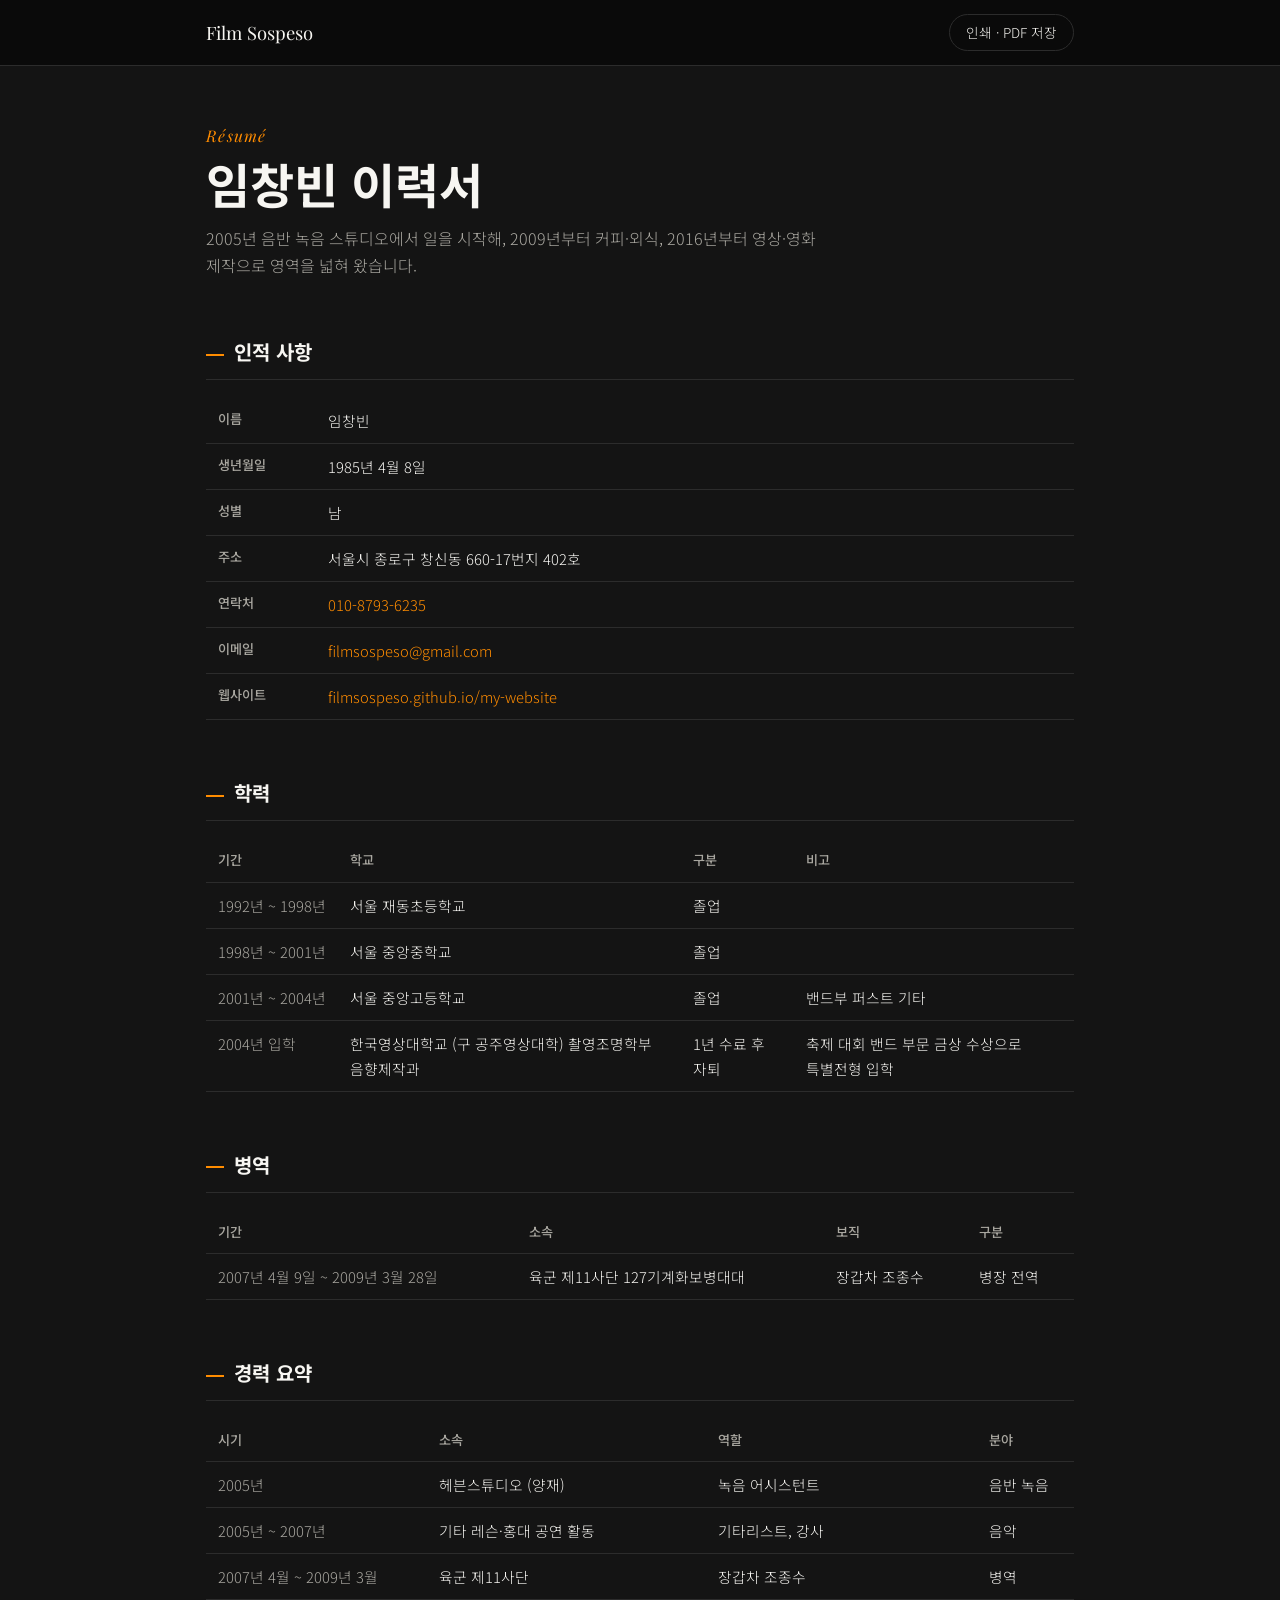
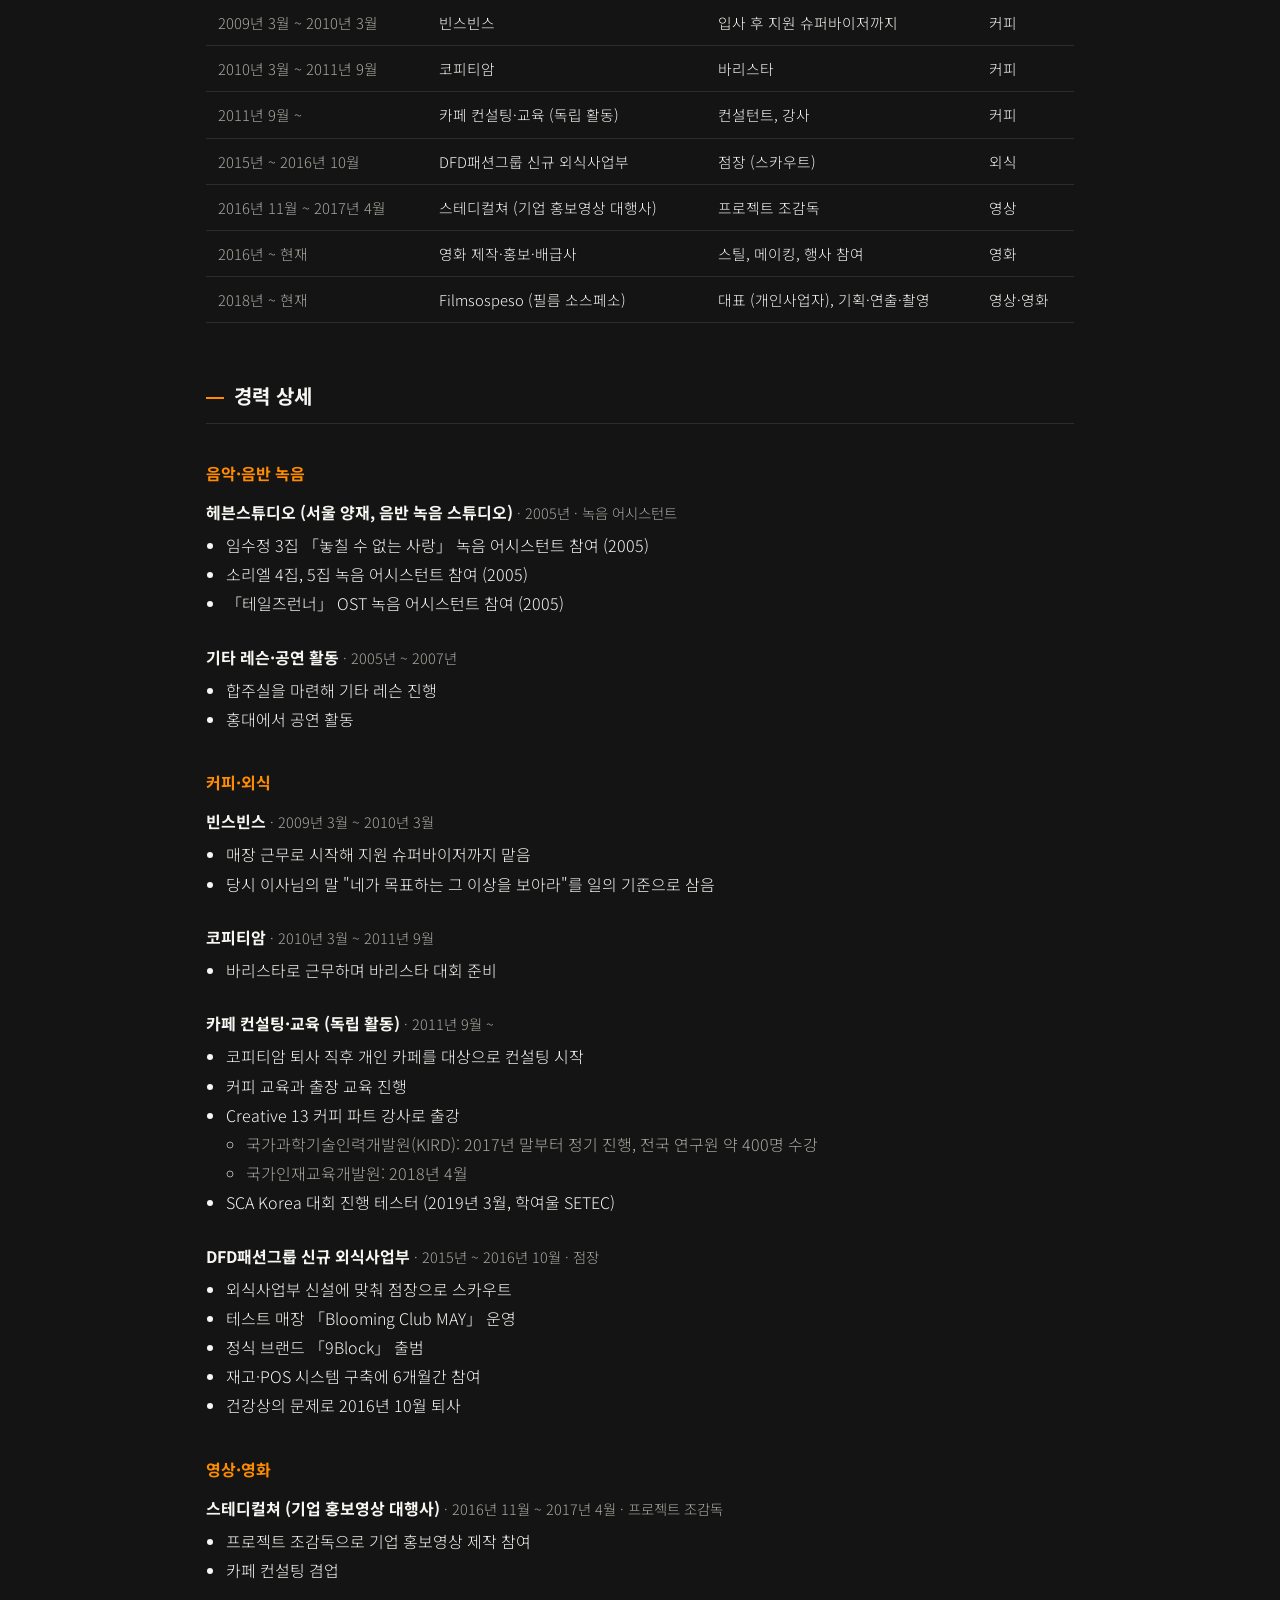
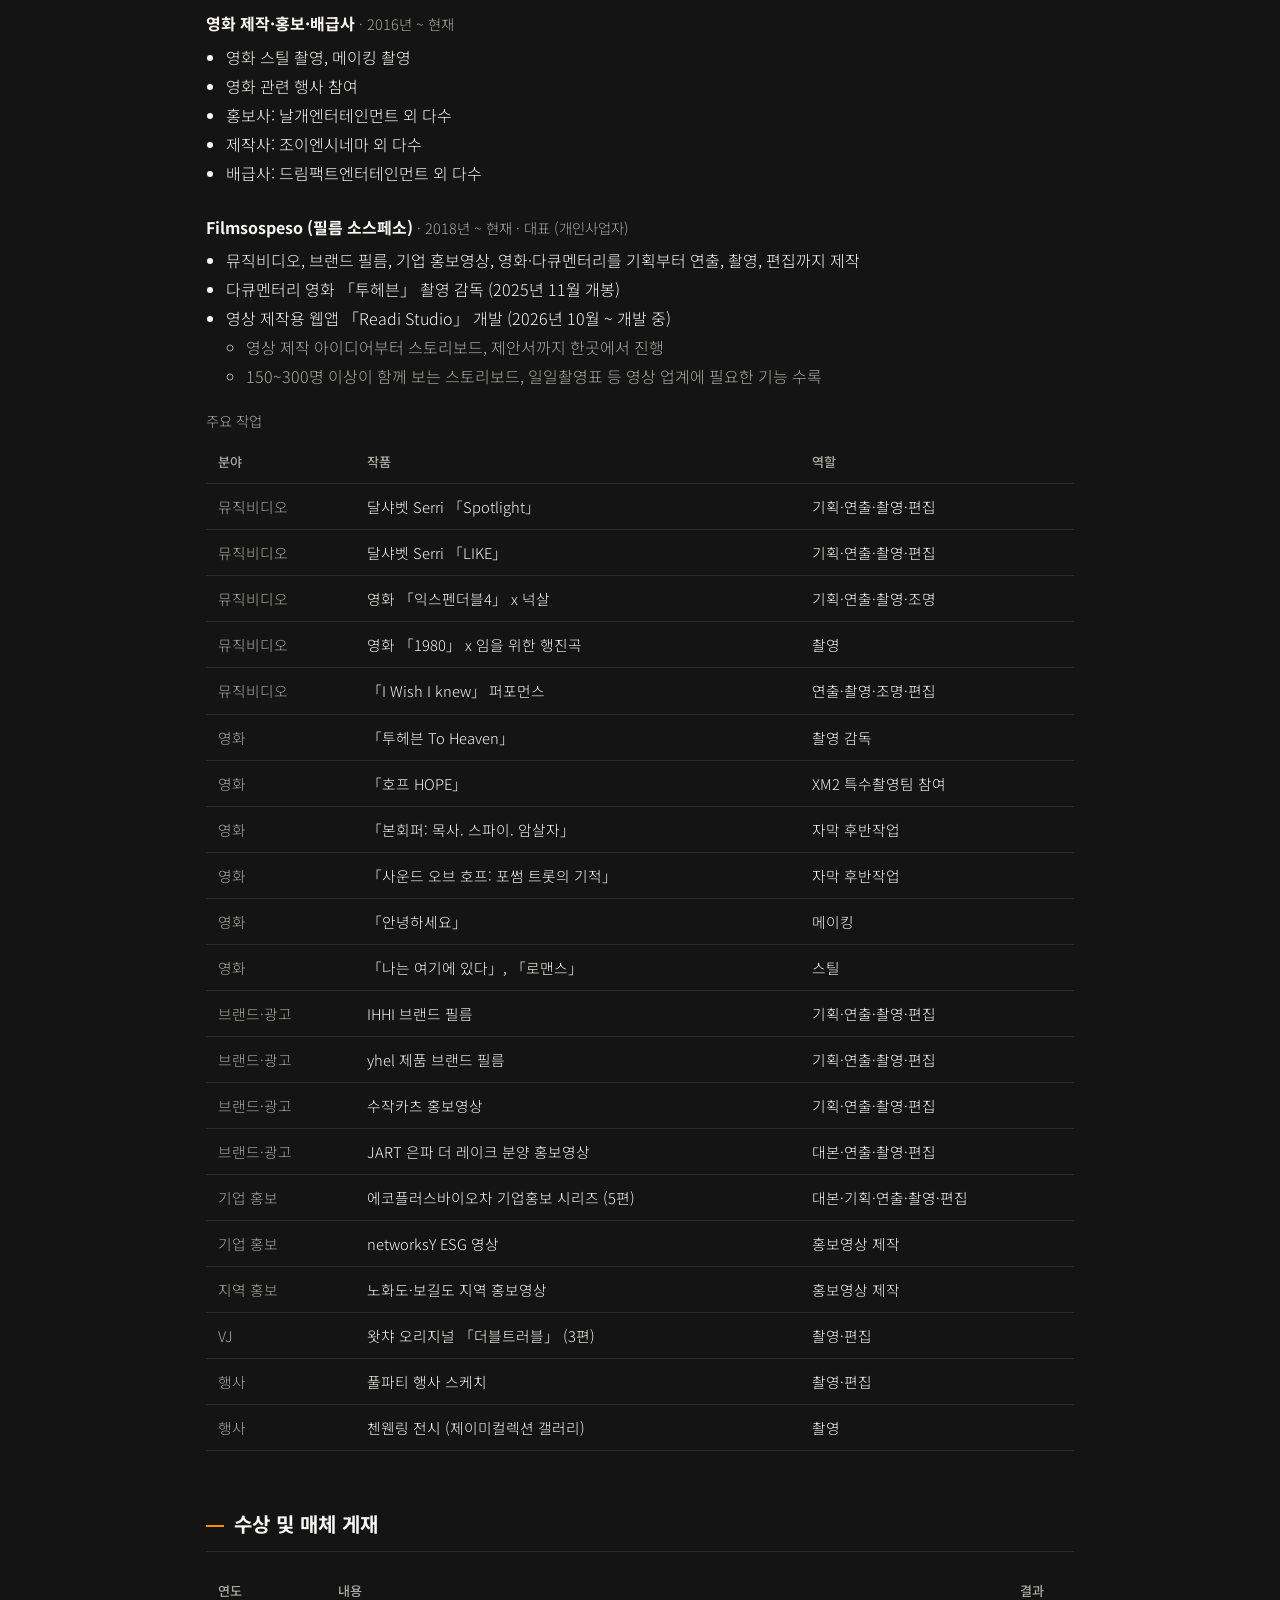
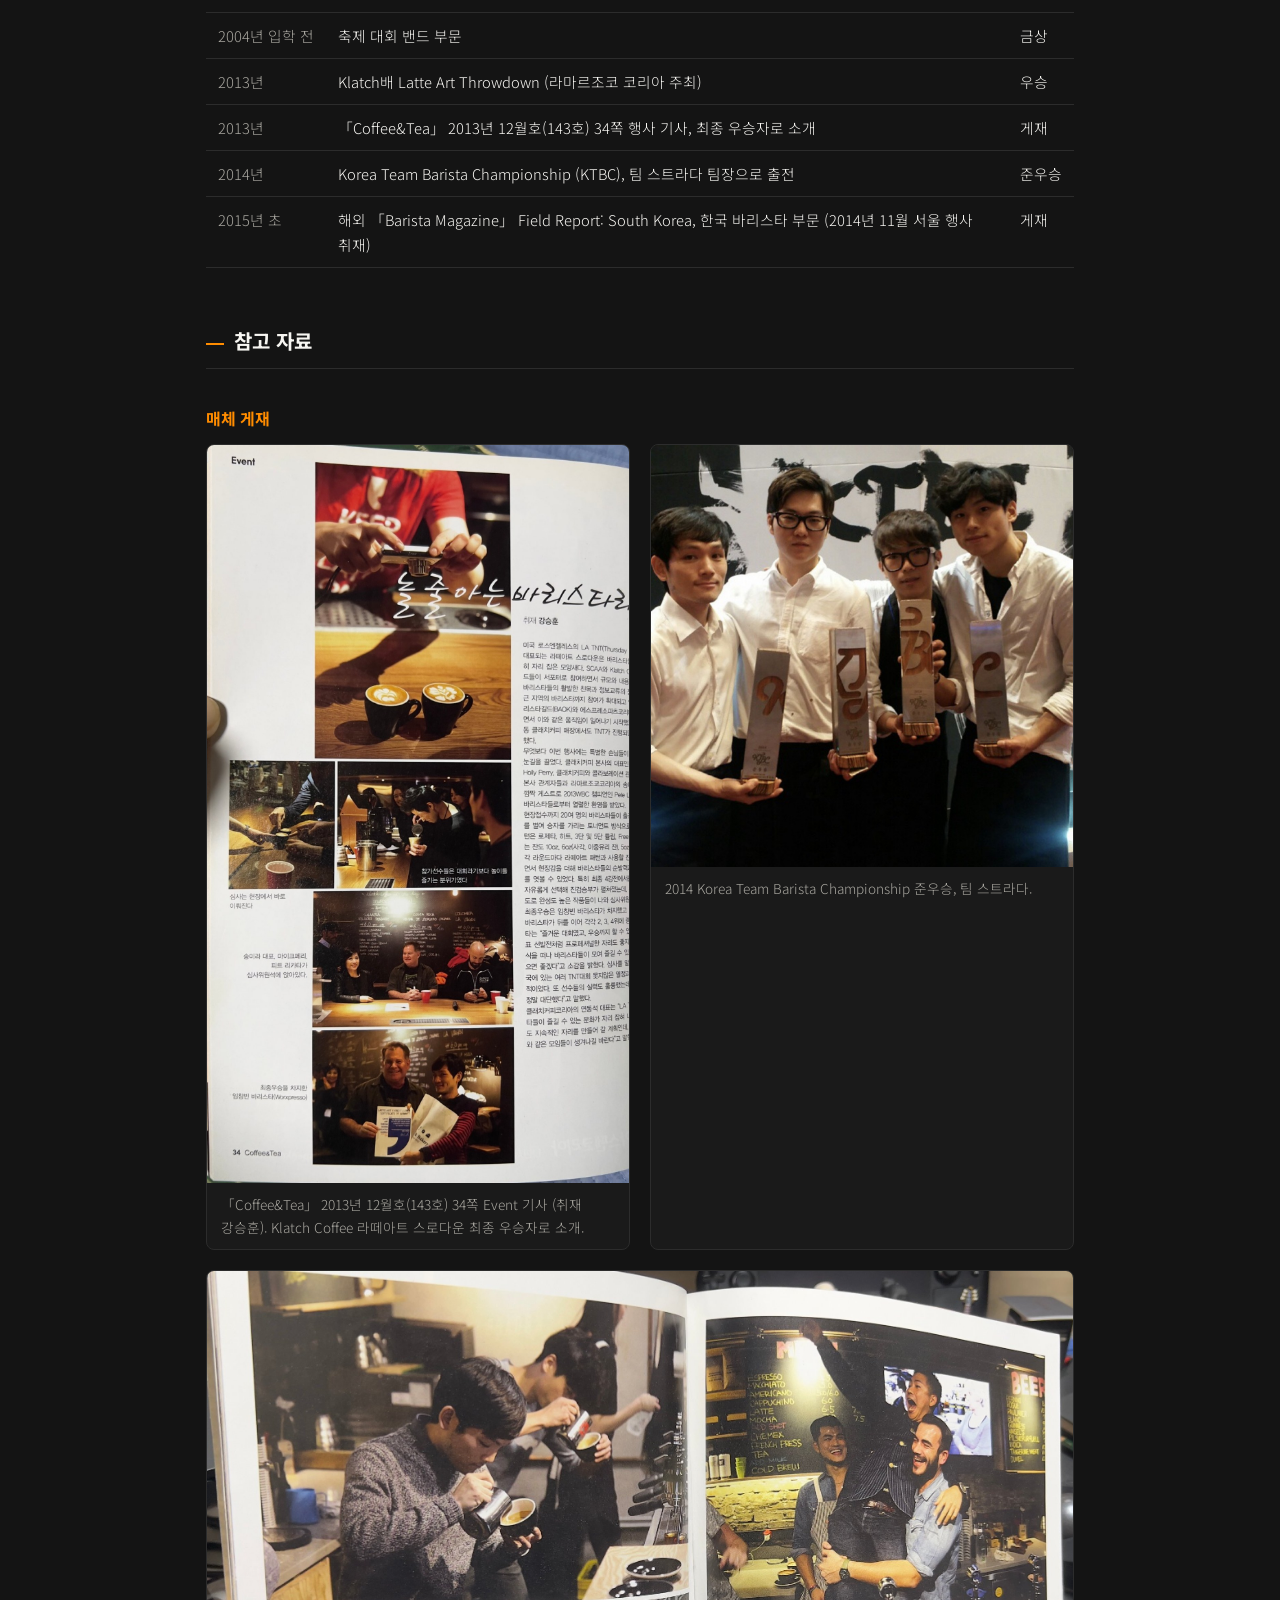
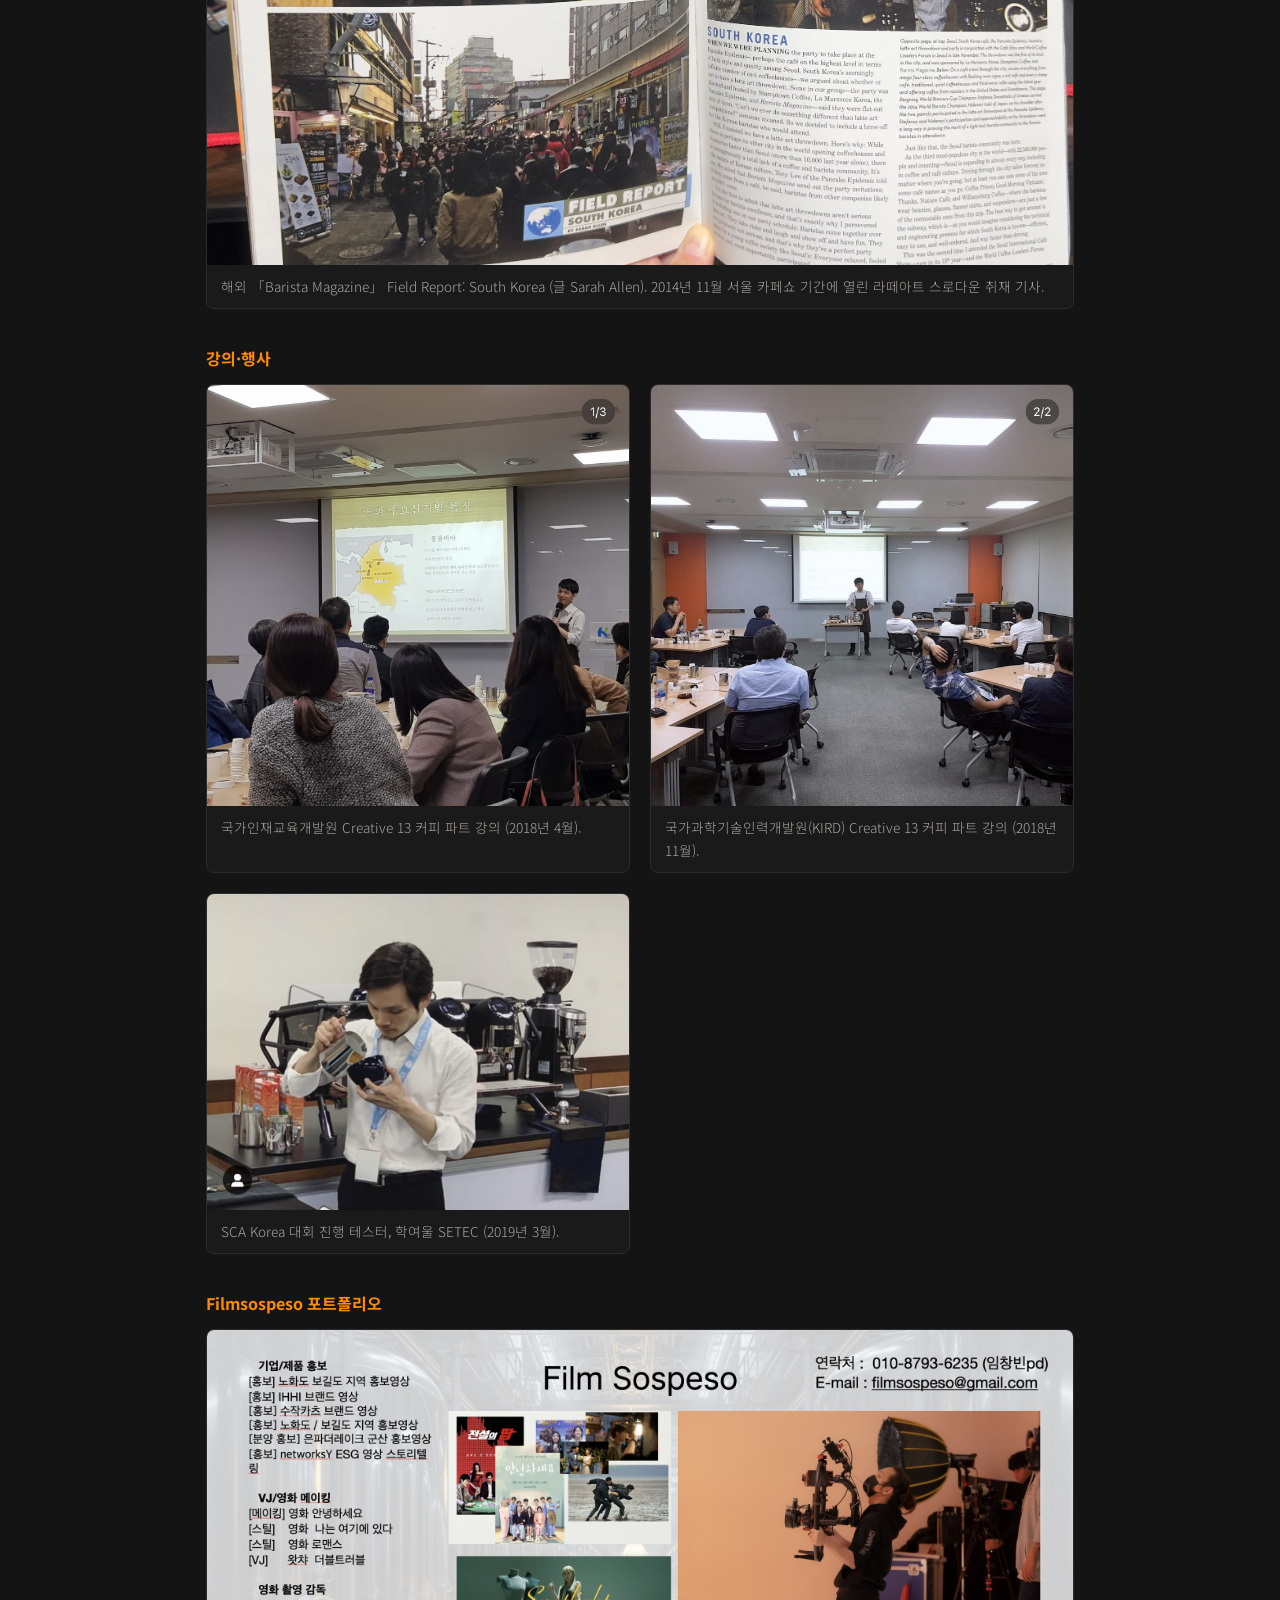
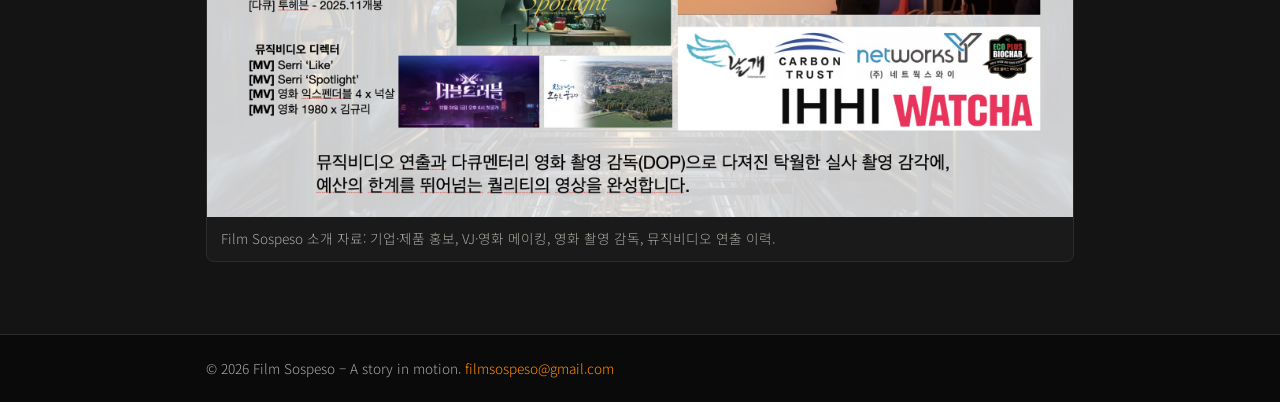
<file: resume/index.html>
<!DOCTYPE html>
<html lang="ko">
<head>
  <meta charset="UTF-8">
  <meta name="viewport" content="width=device-width, initial-scale=1.0">
  <title>임창빈 이력서 | Film Sospeso</title>
  <meta name="description" content="임창빈 이력서: 음반 녹음, 커피·외식, 영상·영화 제작 경력.">
  <meta name="robots" content="noindex">
  <meta name="theme-color" content="#0a0a0a">
  <link rel="icon" type="image/png" sizes="32x32" href="../assets/favicon-32.png">
  <link rel="icon" type="image/png" sizes="64x64" href="../assets/favicon-64.png">
  <link rel="apple-touch-icon" href="../assets/apple-touch-icon.png">
  <meta property="og:type" content="profile">
  <meta property="og:title" content="임창빈 이력서 | Film Sospeso">
  <meta property="og:description" content="음반 녹음, 커피·외식, 영상·영화 제작 경력">
  <meta property="og:url" content="https://filmsospeso.github.io/my-website/resume/">

  <link rel="preconnect" href="https://fonts.googleapis.com">
  <link rel="preconnect" href="https://fonts.gstatic.com" crossorigin>
  <link href="https://fonts.googleapis.com/css2?family=Noto+Sans+KR:wght@300;500;700&family=Playfair+Display:ital,wght@0,400;0,700;1,400&display=swap" rel="stylesheet">

  <style>
    :root {
      --accent: #ff8c00;
      --bg-dark: #141414;
      --bg-darker: #0a0a0a;
      --bg-lighter: #1a1a1a;
      --line: #2c2c2c;
      --text-light: #F7F6F2;
      --text-dim: #a9a7a0;
      --font-base: 'Noto Sans KR', sans-serif;
      --font-display: 'Playfair Display', serif;
    }
    * { box-sizing: border-box; }
    html, body {
      margin: 0; padding: 0;
      font-family: var(--font-base);
      font-weight: 300;
      color: var(--text-light);
      background-color: var(--bg-dark);
      word-break: keep-all;
      overflow-wrap: break-word;
      line-height: 1.7;
    }
    a { color: var(--accent); text-decoration: none; }
    a:hover { text-decoration: underline; }

    .top {
      background: var(--bg-darker);
      border-bottom: 1px solid var(--line);
    }
    .top-inner, main, footer p {
      max-width: 900px; margin: 0 auto; padding-left: 16px; padding-right: 16px;
    }
    .top-inner {
      display: flex; justify-content: space-between; align-items: center;
      padding-top: 14px; padding-bottom: 14px;
    }
    .brand { font-family: var(--font-display); font-size: 1.15rem; color: var(--text-light); }
    .print-btn {
      font: inherit; font-size: 0.85rem; color: var(--text-light);
      background: transparent; border: 1px solid var(--line); border-radius: 999px;
      padding: 6px 16px; cursor: pointer;
    }
    .print-btn:hover { border-color: var(--accent); color: var(--accent); }

    main { padding-top: 56px; padding-bottom: 72px; }
    .eyebrow {
      font-family: var(--font-display); font-style: italic;
      color: var(--accent); letter-spacing: 0.08em; margin: 0 0 6px;
    }
    h1 { font-size: clamp(2rem, 6vw, 3rem); font-weight: 700; margin: 0 0 12px; line-height: 1.2; }
    .lead { color: var(--text-dim); max-width: 640px; margin: 0; }

    section { margin-top: 56px; }
    h2 {
      font-size: 1.25rem; font-weight: 700; margin: 0 0 18px;
      padding-bottom: 10px; border-bottom: 1px solid var(--line);
    }
    h2::before { content: ""; display: inline-block; width: 18px; height: 2px; background: var(--accent); vertical-align: middle; margin-right: 10px; }
    h3 { font-size: 1rem; font-weight: 700; color: var(--accent); margin: 36px 0 12px; }

    .table-wrap { overflow-x: auto; }
    table { width: 100%; border-collapse: collapse; font-size: 0.92rem; }
    th, td { text-align: left; vertical-align: top; padding: 10px 12px; border-bottom: 1px solid var(--line); }
    th { font-weight: 500; color: var(--text-dim); white-space: nowrap; font-size: 0.82rem; }
    table.kv th { width: 110px; }
    td.when { white-space: nowrap; color: var(--text-dim); }

    .job { margin: 0 0 26px; }
    .job-head { margin: 0 0 6px; }
    .job-head strong { font-weight: 700; }
    .job-head span { color: var(--text-dim); font-size: 0.9rem; }
    ul { margin: 0; padding-left: 20px; }
    li { margin: 2px 0; }
    li ul { margin-top: 2px; color: var(--text-dim); }
    .note { color: var(--text-dim); font-size: 0.9rem; margin: 18px 0 8px; }

    .gallery { display: grid; grid-template-columns: repeat(2, 1fr); gap: 20px; }
    .gallery.one { grid-template-columns: 1fr; }
    figure { margin: 0; background: var(--bg-lighter); border: 1px solid var(--line); border-radius: 8px; overflow: hidden; }
    figure img { display: block; width: 100%; height: auto; }
    figcaption { padding: 10px 14px; font-size: 0.85rem; color: var(--text-dim); }

    footer { background: var(--bg-darker); border-top: 1px solid var(--line); }
    footer p { padding-top: 22px; padding-bottom: 22px; margin: 0 auto; font-size: 0.85rem; color: var(--text-dim); }

    .mbr { display: none; }
    .nb { white-space: nowrap; }
    .table-wrap { scrollbar-width: thin; scrollbar-color: #333 transparent; }

    @media (max-width: 640px) {
      .gallery { grid-template-columns: 1fr; }
      main { padding-top: 36px; }
      table { font-size: 0.84rem; }
      th, td { padding: 9px 6px; }
      th:first-child, td:first-child { padding-left: 0; }
      th:last-child, td:last-child { padding-right: 0; }
      table.kv th { width: 76px; }
      .mbr { display: inline; }
      td.when { font-size: 0.8rem; line-height: 1.5; }
    }

    @media print {
      html, body { background: #fff; color: #111; font-size: 10.5pt; }
      .top, footer, .print-btn, .mbr { display: none; }
      main { padding: 0; max-width: none; }
      a { color: #111; }
      .lead, th, td.when, .job-head span, li ul, .note, figcaption { color: #444; }
      th, td, h2 { border-color: #ccc; }
      h3, .eyebrow { color: #b35f00; }
      section { margin-top: 28px; }
      figure { background: #fff; border-color: #ccc; break-inside: avoid; }
      .job, tr { break-inside: avoid; }
    }
  </style>
</head>
<body>

  <header class="top">
    <div class="top-inner">
      <a class="brand" href="../">Film Sospeso</a>
      <button class="print-btn" type="button" onclick="window.print()">인쇄 · PDF 저장</button>
    </div>
  </header>

  <main>
    <p class="eyebrow">Résumé</p>
    <h1>임창빈 이력서</h1>
    <p class="lead">2005년 음반 녹음 스튜디오에서 일을 시작해, 2009년부터 커피·외식, 2016년부터 영상·영화 제작으로 영역을 넓혀 왔습니다.</p>

    <section>
      <h2>인적 사항</h2>
      <div class="table-wrap">
        <table class="kv">
          <tr><th>이름</th><td>임창빈</td></tr>
          <tr><th>생년월일</th><td>1985년 4월 8일</td></tr>
          <tr><th>성별</th><td>남</td></tr>
          <tr><th>주소</th><td>서울시 종로구 창신동 660-17번지 402호</td></tr>
          <tr><th>연락처</th><td><a href="tel:010-8793-6235">010-8793-6235</a></td></tr>
          <tr><th>이메일</th><td><a href="mailto:filmsospeso@gmail.com">filmsospeso@gmail.com</a></td></tr>
          <tr><th>웹사이트</th><td><a href="https://filmsospeso.github.io/my-website/">filmsospeso.github.io/my-website</a></td></tr>
        </table>
      </div>
    </section>

    <section>
      <h2>학력</h2>
      <div class="table-wrap">
        <table>
          <tr><th>기간</th><th>학교</th><th>구분</th><th>비고</th></tr>
          <tr><td class="when">1992년 ~<br class="mbr"> 1998년</td><td>서울 재동초등학교</td><td>졸업</td><td></td></tr>
          <tr><td class="when">1998년 ~<br class="mbr"> 2001년</td><td>서울 중앙중학교</td><td>졸업</td><td></td></tr>
          <tr><td class="when">2001년 ~<br class="mbr"> 2004년</td><td>서울 중앙고등학교</td><td>졸업</td><td>밴드부 퍼스트 기타</td></tr>
          <tr><td class="when">2004년 입학</td><td>한국영상대학교 (구 공주영상대학) 촬영조명학부 음향제작과</td><td>1년 수료 후 자퇴</td><td>축제 대회 밴드 부문 금상 수상으로 특별전형 입학</td></tr>
        </table>
      </div>
    </section>

    <section>
      <h2>병역</h2>
      <div class="table-wrap">
        <table>
          <tr><th>기간</th><th>소속</th><th>보직</th><th>구분</th></tr>
          <tr><td class="when">2007년 4월 9일 ~<br class="mbr"> 2009년 3월 28일</td><td>육군 제11사단 127기계화보병대대</td><td>장갑차 조종수</td><td>병장 전역</td></tr>
        </table>
      </div>
    </section>

    <section>
      <h2>경력 요약</h2>
      <div class="table-wrap">
        <table>
          <tr><th>시기</th><th>소속</th><th>역할</th><th>분야</th></tr>
          <tr><td class="when">2005년</td><td>헤븐스튜디오 (양재)</td><td>녹음 어시스턴트</td><td>음반 녹음</td></tr>
          <tr><td class="when">2005년 ~<br class="mbr"> 2007년</td><td>기타 레슨·홍대 공연 활동</td><td>기타리스트, 강사</td><td>음악</td></tr>
          <tr><td class="when">2007년 4월 ~<br class="mbr"> 2009년 3월</td><td>육군 제11사단</td><td>장갑차 조종수</td><td>병역</td></tr>
          <tr><td class="when">2009년 3월 ~<br class="mbr"> 2010년 3월</td><td>빈스빈스</td><td>입사 후 지원 슈퍼바이저까지</td><td>커피</td></tr>
          <tr><td class="when">2010년 3월 ~<br class="mbr"> 2011년 9월</td><td>코피티암</td><td>바리스타</td><td>커피</td></tr>
          <tr><td class="when">2011년 9월 ~</td><td>카페 컨설팅·교육 (독립 활동)</td><td>컨설턴트, 강사</td><td>커피</td></tr>
          <tr><td class="when">2015년 ~<br class="mbr"> 2016년 10월</td><td>DFD패션그룹 신규 외식사업부</td><td>점장 (스카우트)</td><td>외식</td></tr>
          <tr><td class="when">2016년 11월 ~<br class="mbr"> 2017년 4월</td><td>스테디컬쳐 (기업 홍보영상 대행사)</td><td>프로젝트 조감독</td><td>영상</td></tr>
          <tr><td class="when">2016년 ~<br class="mbr"> 현재</td><td>영화 제작·홍보·배급사</td><td>스틸, 메이킹, 행사 참여</td><td>영화</td></tr>
          <tr><td class="when">2018년 ~<br class="mbr"> 현재</td><td>Filmsospeso (필름 소스페소)</td><td><span class="nb">대표 (개인사업자),</span> <span class="nb">기획·연출·촬영</span></td><td>영상·영화</td></tr>
        </table>
      </div>
    </section>

    <section>
      <h2>경력 상세</h2>

      <h3>음악·음반 녹음</h3>

      <div class="job">
        <p class="job-head"><strong>헤븐스튜디오 (서울 양재, 음반 녹음 스튜디오)</strong> <span>· 2005년 · 녹음 어시스턴트</span></p>
        <ul>
          <li>임수정 3집 「놓칠 수 없는 사랑」 녹음 어시스턴트 참여 (2005)</li>
          <li>소리엘 4집, 5집 녹음 어시스턴트 참여 (2005)</li>
          <li>「테일즈런너」 OST 녹음 어시스턴트 참여 (2005)</li>
        </ul>
      </div>

      <div class="job">
        <p class="job-head"><strong>기타 레슨·공연 활동</strong> <span>· 2005년 ~ 2007년</span></p>
        <ul>
          <li>합주실을 마련해 기타 레슨 진행</li>
          <li>홍대에서 공연 활동</li>
        </ul>
      </div>

      <h3>커피·외식</h3>

      <div class="job">
        <p class="job-head"><strong>빈스빈스</strong> <span>· 2009년 3월 ~ 2010년 3월</span></p>
        <ul>
          <li>매장 근무로 시작해 지원 슈퍼바이저까지 맡음</li>
          <li>당시 이사님의 말 "네가 목표하는 그 이상을 보아라"를 일의 기준으로 삼음</li>
        </ul>
      </div>

      <div class="job">
        <p class="job-head"><strong>코피티암</strong> <span>· 2010년 3월 ~ 2011년 9월</span></p>
        <ul>
          <li>바리스타로 근무하며 바리스타 대회 준비</li>
        </ul>
      </div>

      <div class="job">
        <p class="job-head"><strong>카페 컨설팅·교육 (독립 활동)</strong> <span>· 2011년 9월 ~</span></p>
        <ul>
          <li>코피티암 퇴사 직후 개인 카페를 대상으로 컨설팅 시작</li>
          <li>커피 교육과 출장 교육 진행</li>
          <li>Creative 13 커피 파트 강사로 출강
            <ul>
              <li>국가과학기술인력개발원(KIRD): 2017년 말부터 정기 진행, 전국 연구원 약 400명 수강</li>
              <li>국가인재교육개발원: 2018년 4월</li>
            </ul>
          </li>
          <li>SCA Korea 대회 진행 테스터 (2019년 3월, 학여울 SETEC)</li>
        </ul>
      </div>

      <div class="job">
        <p class="job-head"><strong>DFD패션그룹 신규 외식사업부</strong> <span>· 2015년 ~ 2016년 10월 · 점장</span></p>
        <ul>
          <li>외식사업부 신설에 맞춰 점장으로 스카우트</li>
          <li>테스트 매장 「Blooming Club MAY」 운영</li>
          <li>정식 브랜드 「9Block」 출범</li>
          <li>재고·POS 시스템 구축에 6개월간 참여</li>
          <li>건강상의 문제로 2016년 10월 퇴사</li>
        </ul>
      </div>

      <h3>영상·영화</h3>

      <div class="job">
        <p class="job-head"><strong>스테디컬쳐 (기업 홍보영상 대행사)</strong> <span>· 2016년 11월 ~ 2017년 4월 · 프로젝트 조감독</span></p>
        <ul>
          <li>프로젝트 조감독으로 기업 홍보영상 제작 참여</li>
          <li>카페 컨설팅 겸업</li>
        </ul>
      </div>

      <div class="job">
        <p class="job-head"><strong>영화 제작·홍보·배급사</strong> <span>· 2016년 ~ 현재</span></p>
        <ul>
          <li>영화 스틸 촬영, 메이킹 촬영</li>
          <li>영화 관련 행사 참여</li>
          <li>홍보사: 날개엔터테인먼트 외 다수</li>
          <li>제작사: 조이엔시네마 외 다수</li>
          <li>배급사: 드림팩트엔터테인먼트 외 다수</li>
        </ul>
      </div>

      <div class="job">
        <p class="job-head"><strong>Filmsospeso (필름 소스페소)</strong> <span>· 2018년 ~ 현재 · 대표 (개인사업자)</span></p>
        <ul>
          <li>뮤직비디오, 브랜드 필름, 기업 홍보영상, 영화·다큐멘터리를 기획부터 연출, 촬영, 편집까지 제작</li>
          <li>다큐멘터리 영화 「투헤븐」 촬영 감독 (2025년 11월 개봉)</li>
          <li>영상 제작용 웹앱 「Readi Studio」 개발 (2026년 10월 ~ 개발 중)
            <ul>
              <li>영상 제작 아이디어부터 스토리보드, 제안서까지 한곳에서 진행</li>
              <li>150~300명 이상이 함께 보는 스토리보드, 일일촬영표 등 영상 업계에 필요한 기능 수록</li>
            </ul>
          </li>
        </ul>
        <p class="note">주요 작업</p>
        <div class="table-wrap">
          <table>
            <tr><th>분야</th><th>작품</th><th>역할</th></tr>
            <tr><td class="when">뮤직비디오</td><td>달샤벳 Serri 「Spotlight」</td><td>기획·연출·촬영·편집</td></tr>
            <tr><td class="when">뮤직비디오</td><td>달샤벳 Serri 「LIKE」</td><td>기획·연출·촬영·편집</td></tr>
            <tr><td class="when">뮤직비디오</td><td>영화 「익스펜더블4」 x 넉살</td><td>기획·연출·촬영·조명</td></tr>
            <tr><td class="when">뮤직비디오</td><td>영화 「1980」 x 임을 위한 행진곡</td><td>촬영</td></tr>
            <tr><td class="when">뮤직비디오</td><td>「I Wish I knew」 퍼포먼스</td><td>연출·촬영·조명·편집</td></tr>
            <tr><td class="when">영화</td><td>「투헤븐 To Heaven」</td><td>촬영 감독</td></tr>
            <tr><td class="when">영화</td><td>「호프 HOPE」</td><td>XM2 특수촬영팀 참여</td></tr>
            <tr><td class="when">영화</td><td>「본회퍼: 목사. 스파이. 암살자」</td><td>자막 후반작업</td></tr>
            <tr><td class="when">영화</td><td>「사운드 오브 호프: 포썸 트롯의 기적」</td><td>자막 후반작업</td></tr>
            <tr><td class="when">영화</td><td>「안녕하세요」</td><td>메이킹</td></tr>
            <tr><td class="when">영화</td><td>「나는 여기에 있다」, 「로맨스」</td><td>스틸</td></tr>
            <tr><td class="when">브랜드·광고</td><td>IHHI 브랜드 필름</td><td>기획·연출·촬영·편집</td></tr>
            <tr><td class="when">브랜드·광고</td><td>yhel 제품 브랜드 필름</td><td>기획·연출·촬영·편집</td></tr>
            <tr><td class="when">브랜드·광고</td><td>수작카츠 홍보영상</td><td>기획·연출·촬영·편집</td></tr>
            <tr><td class="when">브랜드·광고</td><td>JART 은파 더 레이크 분양 홍보영상</td><td>대본·연출·촬영·편집</td></tr>
            <tr><td class="when">기업 홍보</td><td>에코플러스바이오차 기업홍보 시리즈 (5편)</td><td>대본·기획·연출·촬영·편집</td></tr>
            <tr><td class="when">기업 홍보</td><td>networksY ESG 영상</td><td>홍보영상 제작</td></tr>
            <tr><td class="when">지역 홍보</td><td>노화도·보길도 지역 홍보영상</td><td>홍보영상 제작</td></tr>
            <tr><td class="when">VJ</td><td>왓챠 오리지널 「더블트러블」 (3편)</td><td>촬영·편집</td></tr>
            <tr><td class="when">행사</td><td>풀파티 행사 스케치</td><td>촬영·편집</td></tr>
            <tr><td class="when">행사</td><td>첸웬링 전시 (제이미컬렉션 갤러리)</td><td>촬영</td></tr>
          </table>
        </div>
      </div>
    </section>

    <section>
      <h2>수상 및 매체 게재</h2>
      <div class="table-wrap">
        <table>
          <tr><th>연도</th><th>내용</th><th>결과</th></tr>
          <tr><td class="when">2004년 입학 전</td><td>축제 대회 밴드 부문</td><td>금상</td></tr>
          <tr><td class="when">2013년</td><td>Klatch배 Latte Art Throwdown (라마르조코 코리아 주최)</td><td>우승</td></tr>
          <tr><td class="when">2013년</td><td>「Coffee&amp;Tea」 2013년 12월호(143호) 34쪽 행사 기사, 최종 우승자로 소개</td><td>게재</td></tr>
          <tr><td class="when">2014년</td><td>Korea Team Barista Championship (KTBC), 팀 스트라다 팀장으로 출전</td><td>준우승</td></tr>
          <tr><td class="when">2015년 초</td><td>해외 「Barista Magazine」 Field Report: South Korea, 한국 바리스타 부문 (2014년 11월 서울 행사 취재)</td><td>게재</td></tr>
        </table>
      </div>
    </section>

    <section>
      <h2>참고 자료</h2>

      <h3>매체 게재</h3>
      <div class="gallery">
        <figure>
          <img src="img/coffee-and-tea.jpg" alt="Coffee&amp;Tea 34쪽 라떼아트 스로다운 기사 지면" loading="lazy" width="1230" height="2150">
          <figcaption>「Coffee&amp;Tea」 2013년 12월호(143호) 34쪽 Event 기사 (취재 강승훈). Klatch Coffee 라떼아트 스로다운 최종 우승자로 소개.</figcaption>
        </figure>
        <figure>
          <img src="img/ktbc-2014.jpg" alt="2014 KTBC 준우승 트로피를 든 팀 사진" loading="lazy" width="1284" height="1282">
          <figcaption>2014 Korea Team Barista Championship 준우승, 팀 스트라다.</figcaption>
        </figure>
      </div>
      <div class="gallery one" style="margin-top:20px">
        <figure>
          <img src="img/barista-magazine.jpg" alt="Barista Magazine Field Report: South Korea 지면" loading="lazy" width="2115" height="1449">
          <figcaption>해외 「Barista Magazine」 Field Report: South Korea (글 Sarah Allen). 2014년 11월 서울 카페쇼 기간에 열린 라떼아트 스로다운 취재 기사.</figcaption>
        </figure>
      </div>

      <h3>강의·행사</h3>
      <div class="gallery">
        <figure>
          <img src="img/lecture-2018-04.jpg" alt="국가인재교육개발원 커피 강의 현장" loading="lazy" width="1284" height="1282">
          <figcaption>국가인재교육개발원 Creative 13 커피 파트 강의 (2018년 4월).</figcaption>
        </figure>
        <figure>
          <img src="img/kird-2018-11.jpg" alt="국가과학기술인력개발원 커피 강의 현장" loading="lazy" width="1284" height="1282">
          <figcaption>국가과학기술인력개발원(KIRD) Creative 13 커피 파트 강의 (2018년 11월).</figcaption>
        </figure>
        <figure>
          <img src="img/sca-korea-2019.jpg" alt="SCA Korea 대회 현장, 학여울 SETEC" loading="lazy" width="1284" height="960">
          <figcaption>SCA Korea 대회 진행 테스터, 학여울 SETEC (2019년 3월).</figcaption>
        </figure>
      </div>

      <h3>Filmsospeso 포트폴리오</h3>
      <div class="gallery one">
        <figure>
          <img src="img/film-sospeso-portfolio.jpg" alt="Film Sospeso 포트폴리오 소개 슬라이드" loading="lazy" width="2200" height="1238">
          <figcaption>Film Sospeso 소개 자료: 기업·제품 홍보, VJ·영화 메이킹, 영화 촬영 감독, 뮤직비디오 연출 이력.</figcaption>
        </figure>
      </div>
    </section>
  </main>

  <footer>
    <p>© 2026 Film Sospeso – A story in motion. <a href="mailto:filmsospeso@gmail.com">filmsospeso@gmail.com</a></p>
  </footer>

</body>
</html>
</file>
